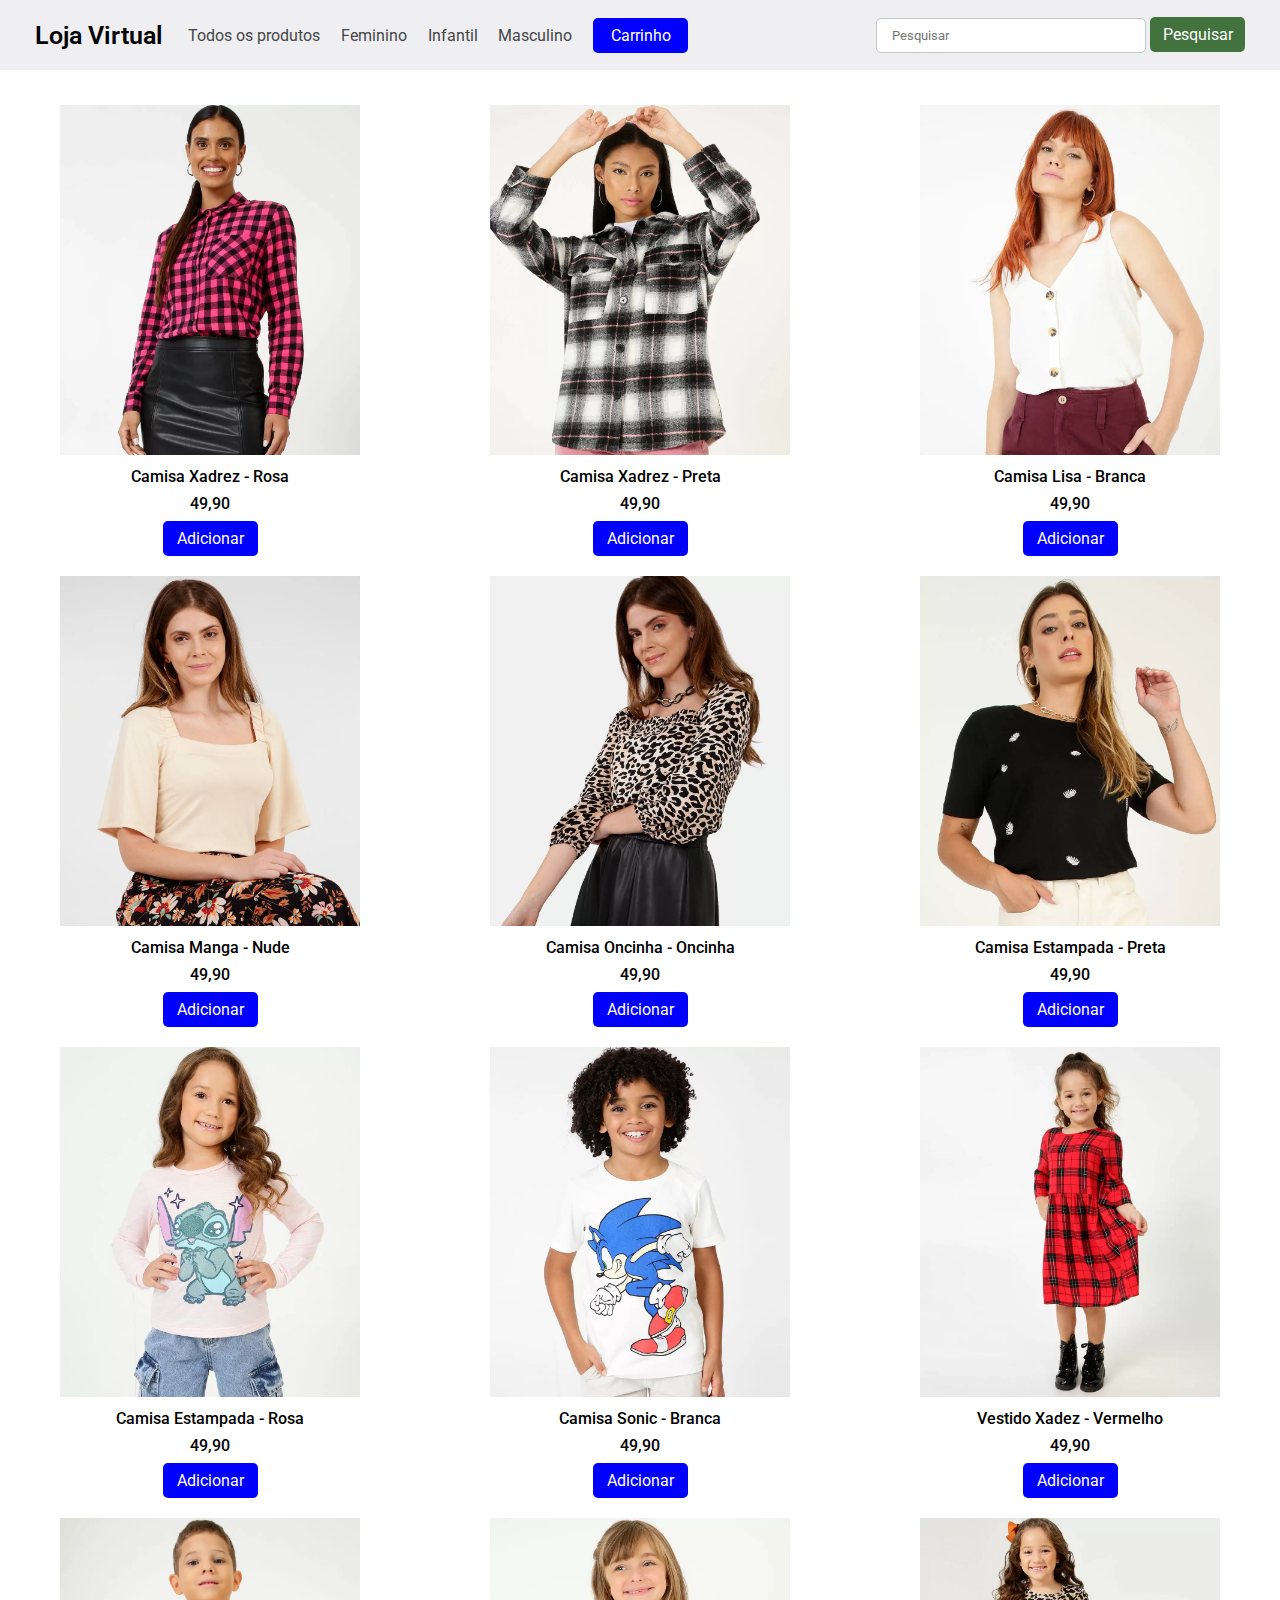
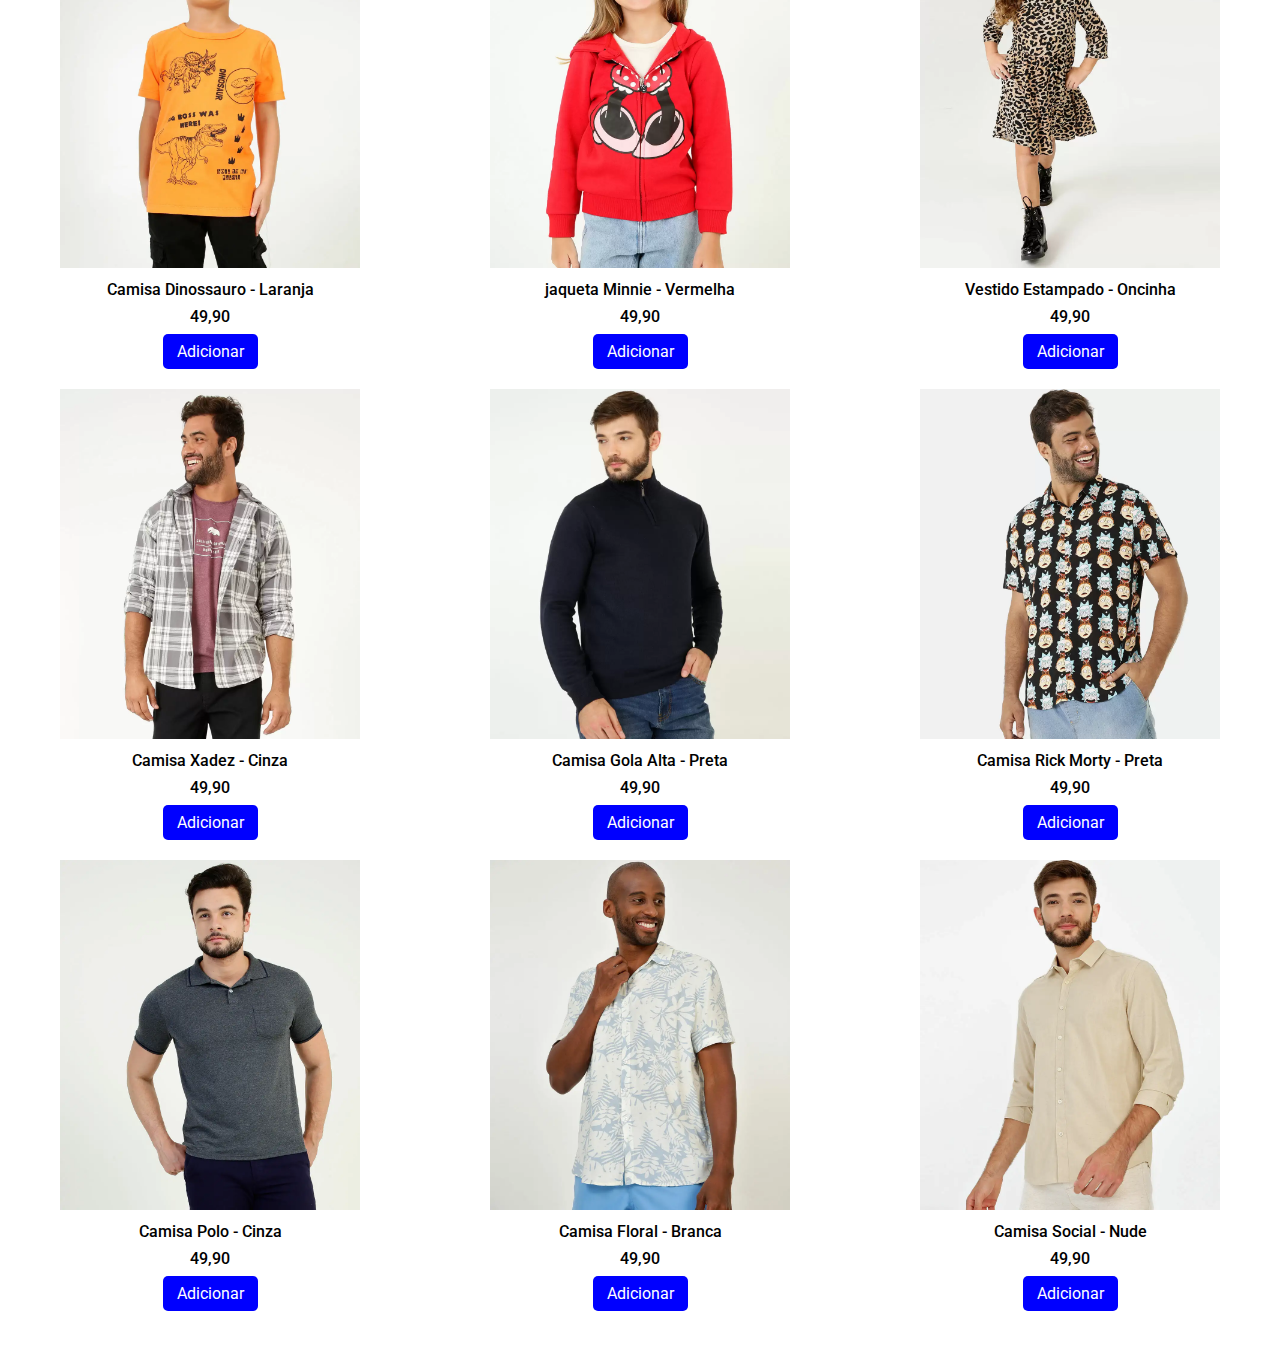
<file: index.html>
<!DOCTYPE html>
<html lang="en">
  <head>
    <meta charset="UTF-8" />
    <meta http-equiv="X-UA-Compatible" content="IE=edge" />
    <meta name="viewport" content="width=device-width, initial-scale=1.0" />
    <title>Loja Virtual</title>
    <link rel="stylesheet" href="./css/style.css" />
    <link
      href="https://cdn.jsdelivr.net/npm/bootstrap@5.3.0/dist/css/bootstrap.min.css"
      rel="stylesheet"
      integrity="sha384-9ndCyUaIbzAi2FUVXJi0CjmCapSmO7SnpJef0486qhLnuZ2cdeRhO02iuK6FUUVM"
      crossorigin="anonymous"
    />
    <script defer src="./index.js"></script>
  </head>
  <body>
    <header>
      <div class="header_menu">
        <div class="title">Loja Virtual</div>
        <nav>
          <a class="nav-link" aria-current="page" id="all" href="#"
            >Todos os produtos</a
          >
          <a
            class="nav-link"
            aria-current="page"
            id="feminino"
            href="./feminino.html"
            >Feminino</a
          >
          <a
            class="nav-link"
            aria-current="page"
            id="infantil"
            href="./infantil.html"
            >Infantil</a
          >
          <a
            class="nav-link"
            aria-current="page"
            id="masculino"
            href="./masculino.html"
            >Masculino</a
          >
          <button class="button_cart">Carrinho</button>
        </nav>
      </div>
      <div class="header_search">
        <input
          class="search"
          type="text"
          name="search"
          id="search"
          placeholder="Pesquisar"
        />
        <button class="button_search">Pesquisar</button>
      </div>
    </header>
    <main>
      <section class="section_products"></section>

      <!-- MODAL CARRINHO -->
      <div class="modal">
        <button class="close_modal" id="close_modal">x</button>
        <div class="modalContainer" id="modal">
            
            <div class="modalContent">
              <!-- Conteúdo do Modal -->
              <h2 class="title_cart">Carrinho de compras</h2>
              <section class="section_products_cart"></section>
            </div>
          </div>
      </div>
    </main>
    <footer></footer>
  </body>
</html>
</file>
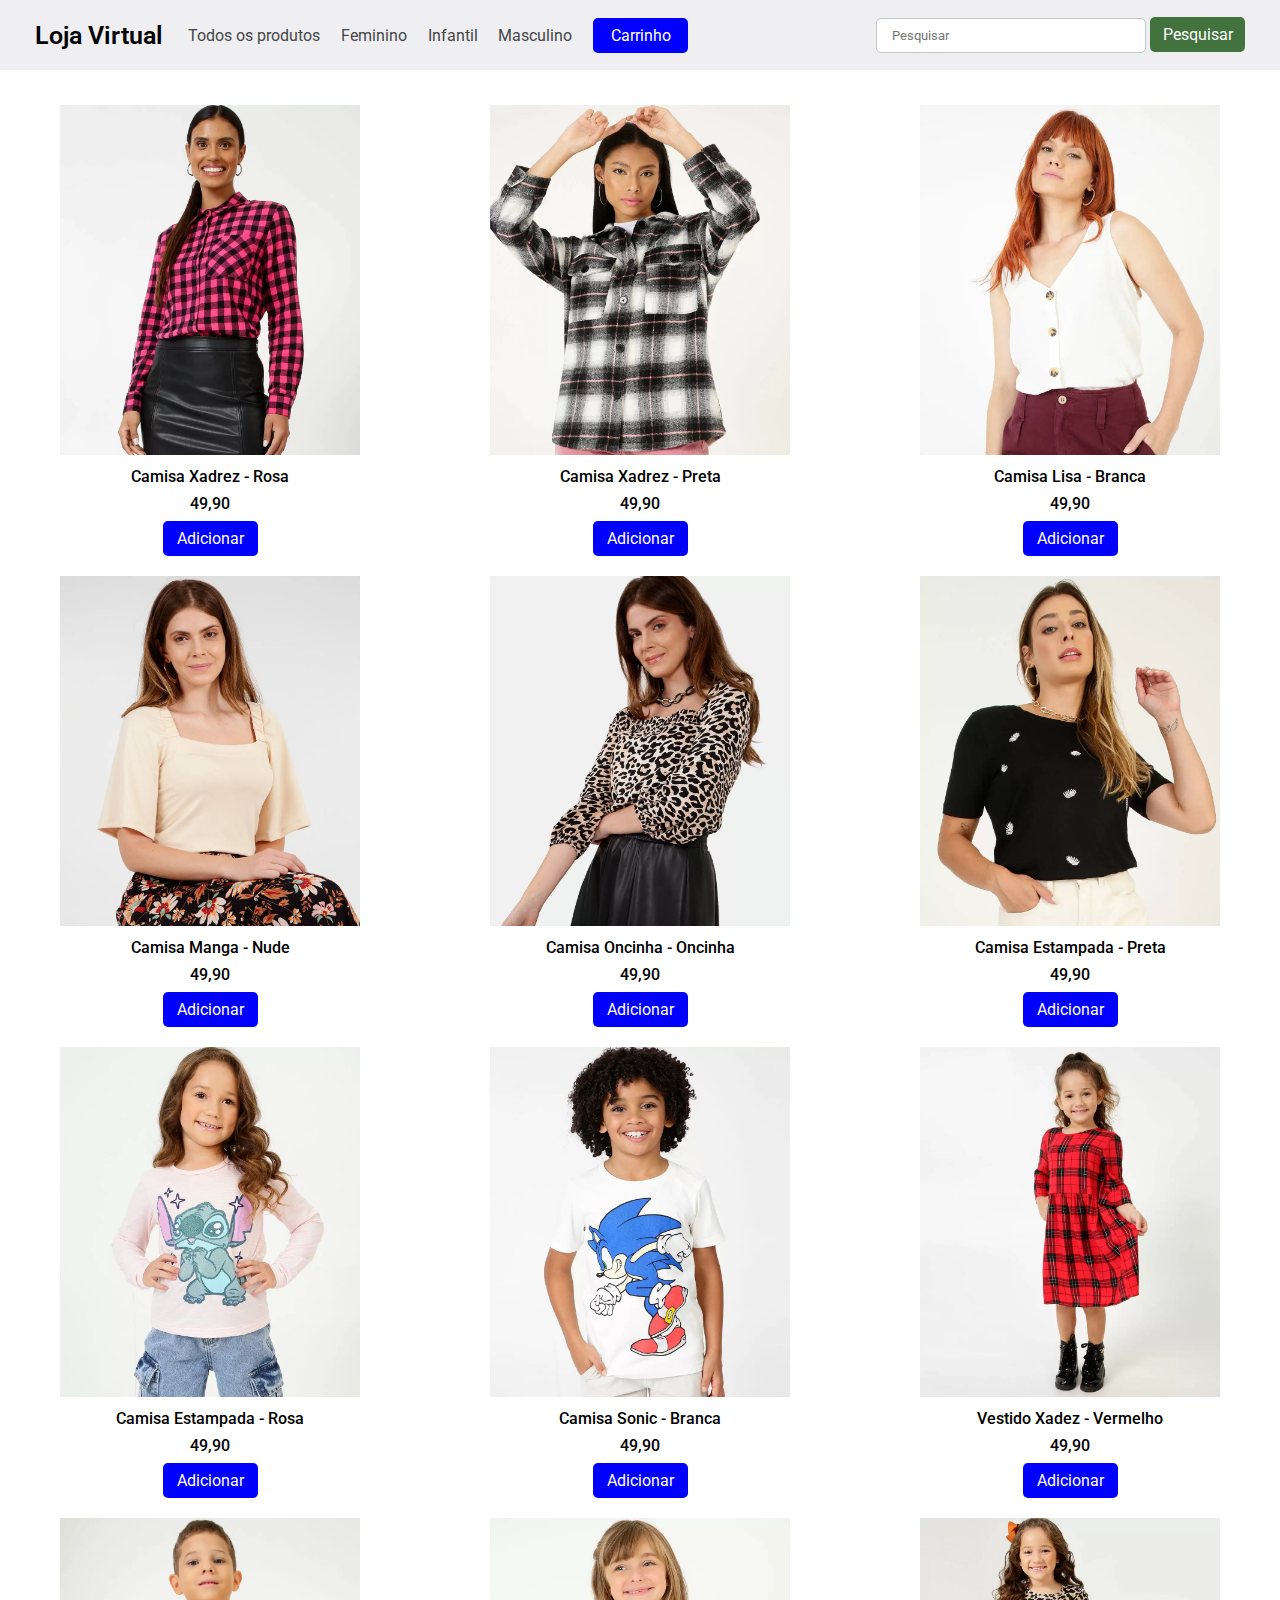
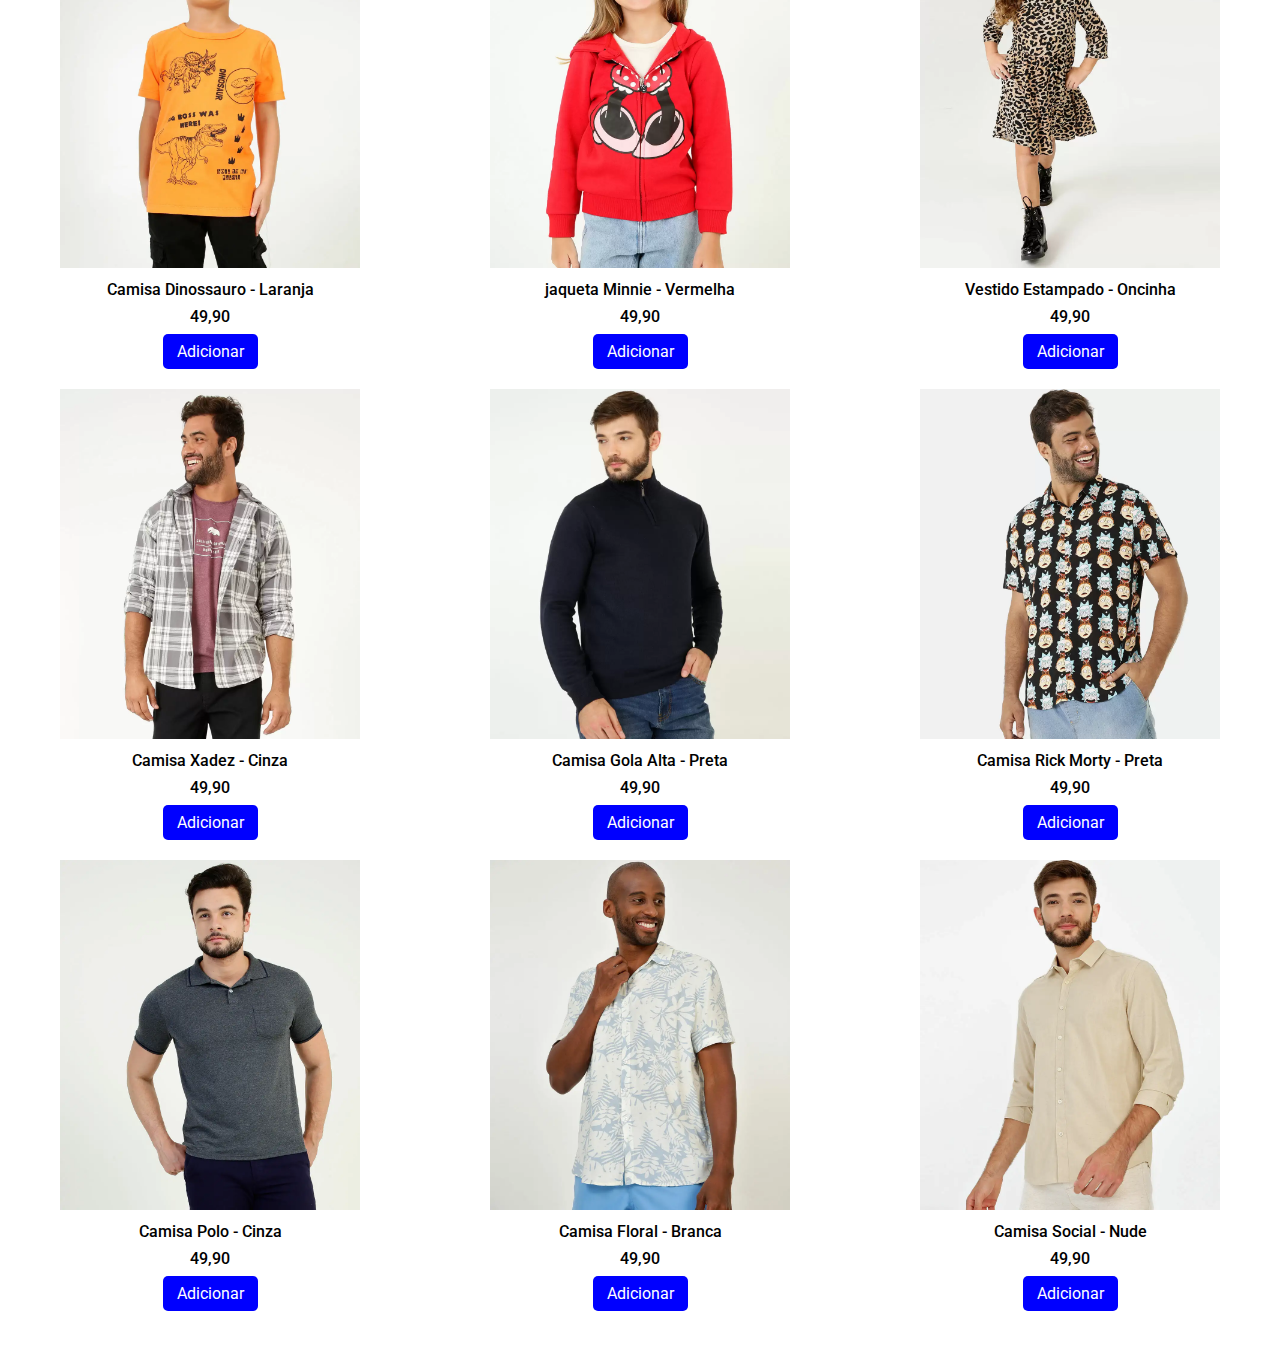
<file: feminino.html>
<!DOCTYPE html>
<html lang="en">
<head>
    <meta charset="UTF-8">
    <meta http-equiv="X-UA-Compatible" content="IE=edge">
    <meta name="viewport" content="width=device-width, initial-scale=1.0">
    <title>Loja Virtual</title>
    <link rel="stylesheet" href="./css/style.css">
    <script defer src="./index.js"></script>
</head>
<body>
    <header>
        <div class="header_menu">
            <div class="title">Loja Virtual</div>
            <nav>
                <a class="nav-link" aria-current="page" id="all" href="./index.html">Todos os produtos</a>
                <a class="nav-link" aria-current="page" id="feminino" href="#">Feminino</a>
                <a class="nav-link" aria-current="page" id="infantil" href="./infantil.html">Infantil</a>
                <a class="nav-link" aria-current="page" id="masculino" href="./masculino.html">Masculino</a>
                <button class="button_cart">Carrinho</button>
            </nav>
        </div>
        <form class="header_search">
            <input class="search" type="text" name="search" id="search" placeholder="Pesquisar">
            <button class="button_search">Pesquisar</button>
        </form>
    </header>
    <main>
        <section class="section_products"></section>
  
        <!-- MODAL CARRINHO -->
        <div class="modal">
          <button class="close_modal" id="close_modal">x</button>
          <div class="modalContainer" id="modal">
              
              <div class="modalContent">
                <!-- Conteúdo do Modal -->
                <h2 class="title_cart">Carrinho de compras</h2>
                <section class="section_products_cart"></section>
              </div>
            </div>
        </div>
      </main>
    <footer></footer>
    
</body>
</html>
</file>
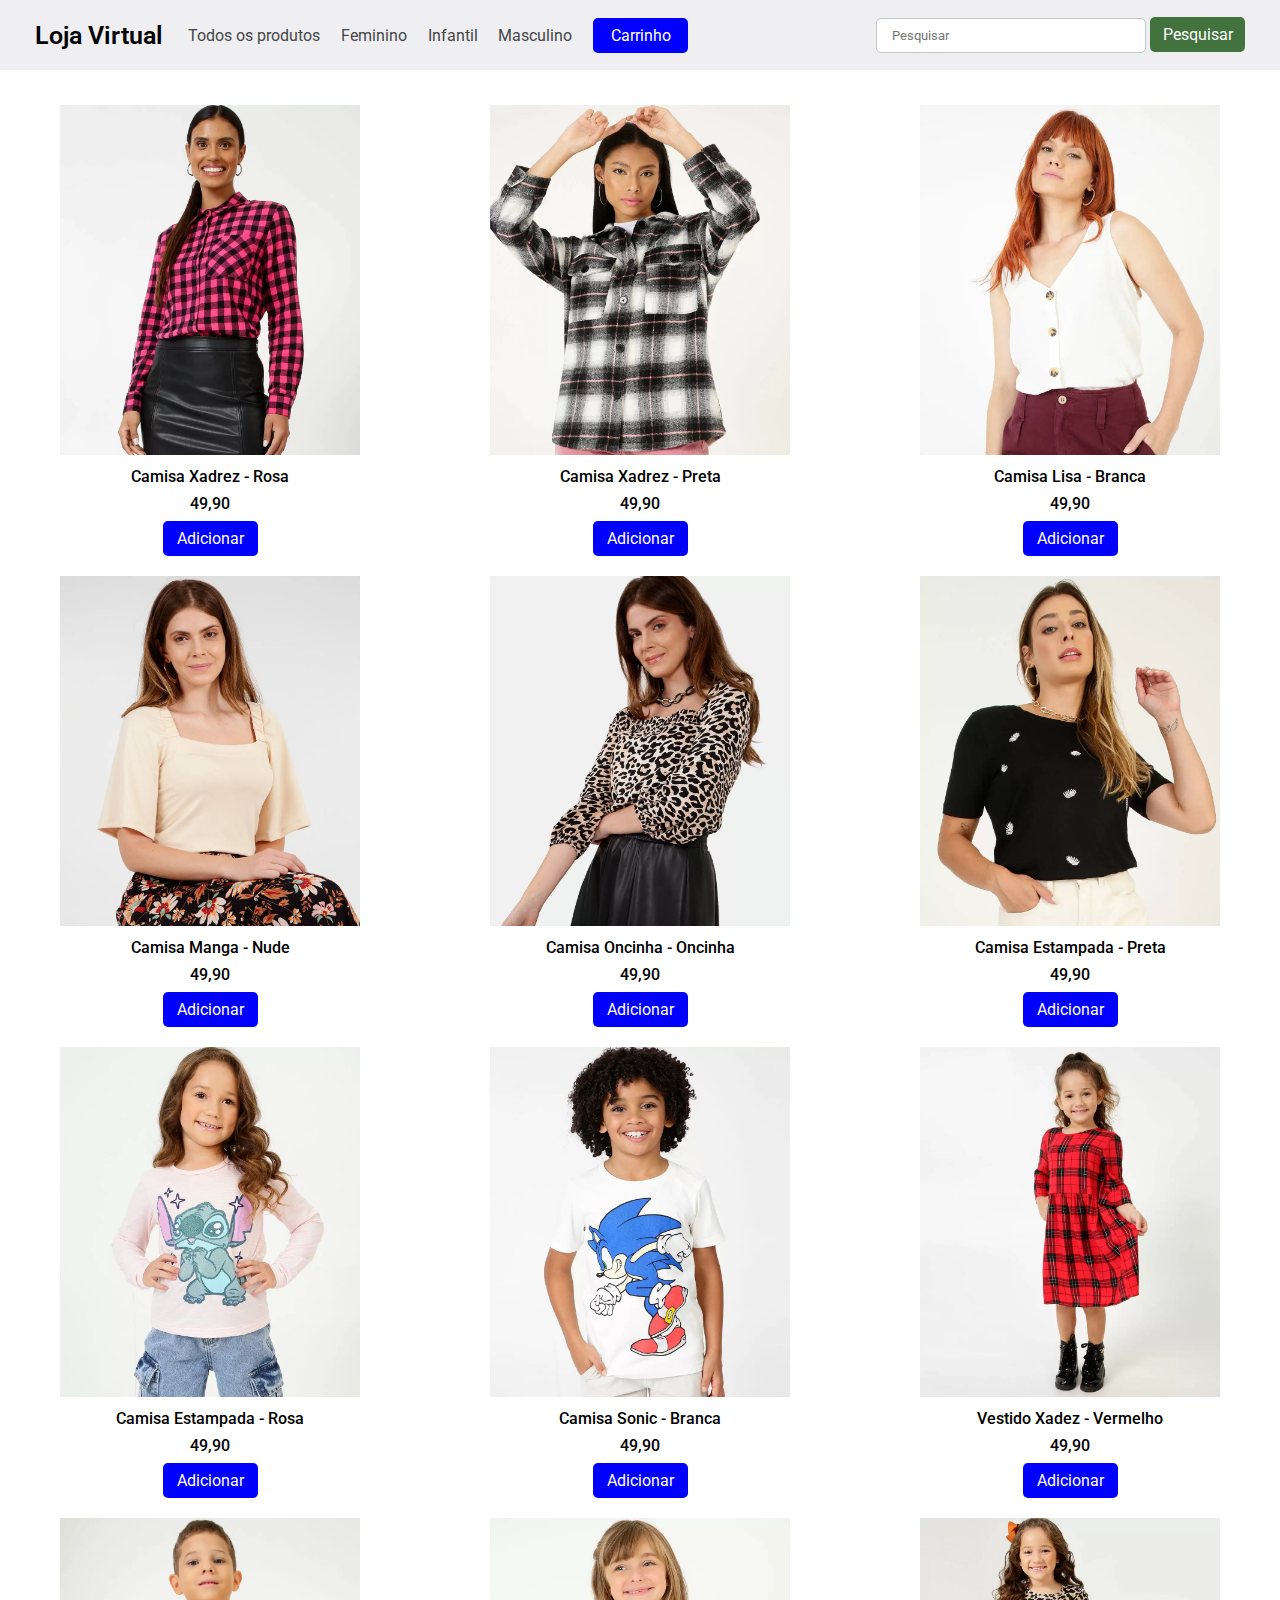
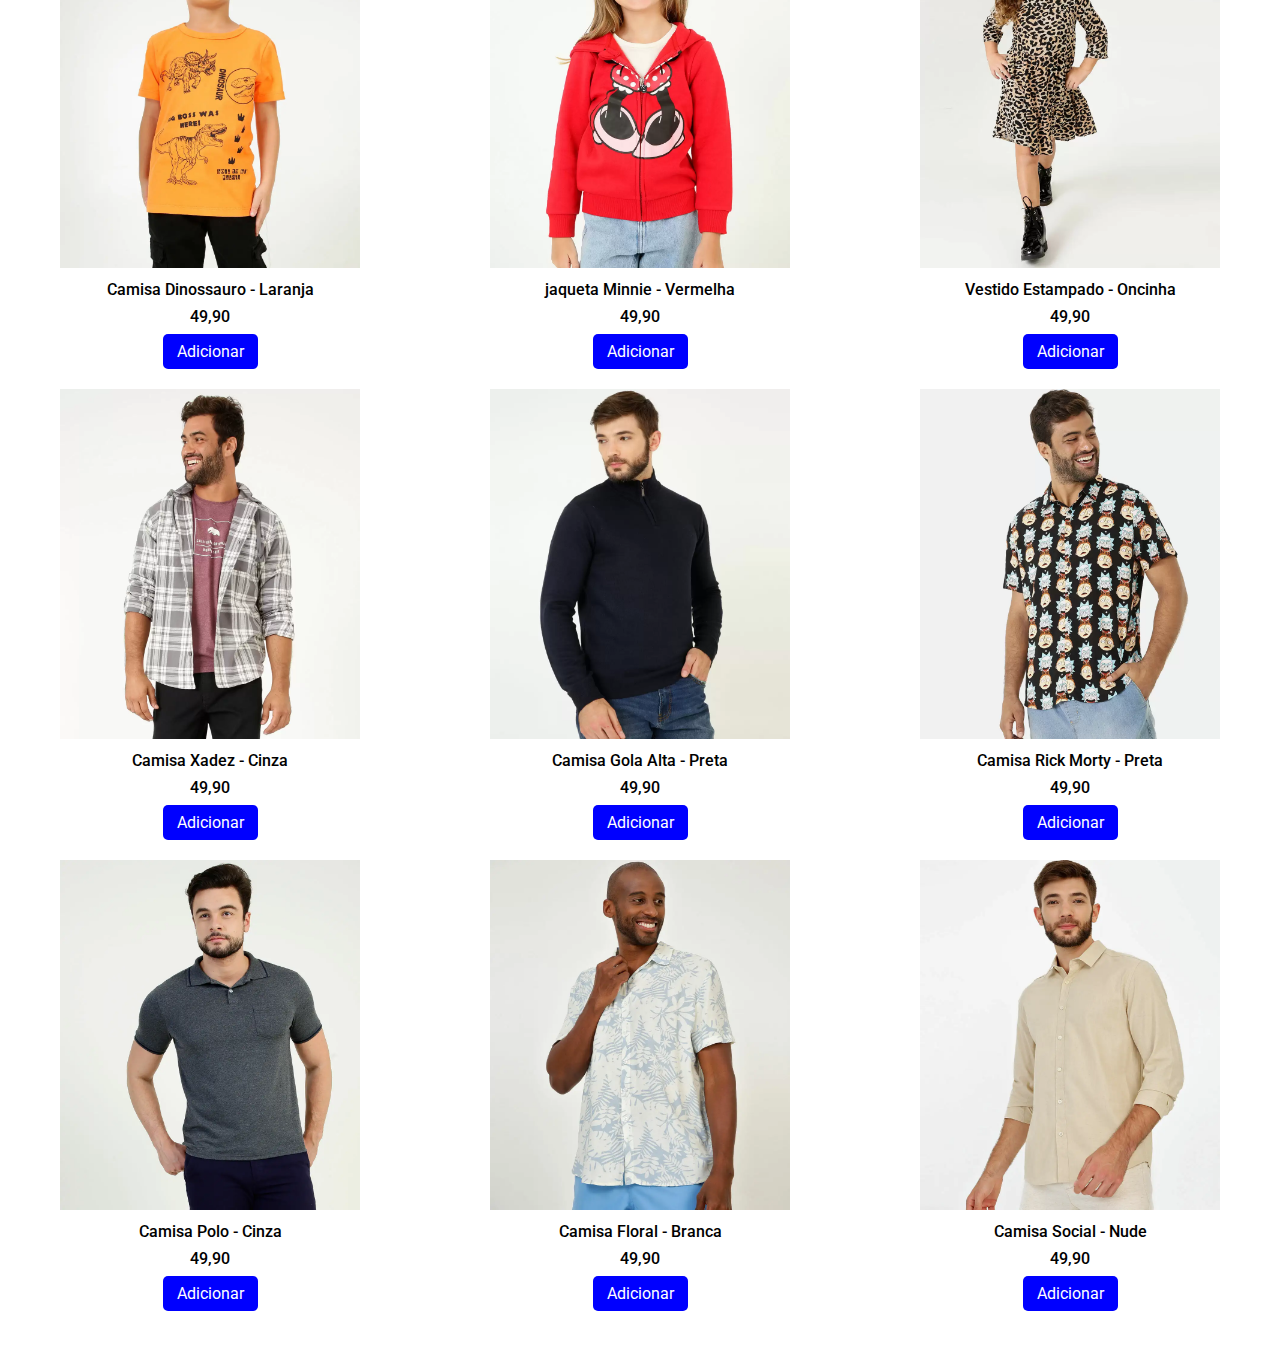
<file: infantil.html>
<!DOCTYPE html>
<html lang="en">
<head>
    <meta charset="UTF-8">
    <meta http-equiv="X-UA-Compatible" content="IE=edge">
    <meta name="viewport" content="width=device-width, initial-scale=1.0">
    <title>Loja Virtual</title>
    <link rel="stylesheet" href="./css/style.css">
    <script defer src="./index.js"></script>
</head>
<body>
    <header>
        <div class="header_menu">
            <div class="title">Loja Virtual</div>
            <nav>
                <a class="nav-link" aria-current="page" id="all" href="./index.html">Todos os produtos</a>
                <a class="nav-link" aria-current="page" id="feminino" href="./feminino.html">Feminino</a>
                <a class="nav-link" aria-current="page" id="infantil" href="#">Infantil</a>
                <a class="nav-link" aria-current="page" id="masculino" href="./masculino.html">Masculino</a>
                <button class="button_cart">Carrinho</button>
            </nav>
        </div>
        <form class="header_search">
            <input class="search" type="text" name="search" id="search" placeholder="Pesquisar">
            <button class="button_search">Pesquisar</button>
        </form>
    </header>
    <main>
        <section class="section_products"></section>
  
        <!-- MODAL CARRINHO -->
        <div class="modal">
          <button class="close_modal" id="close_modal">x</button>
          <div class="modalContainer" id="modal">
              
              <div class="modalContent">
                <!-- Conteúdo do Modal -->
                <h2 class="title_cart">Carrinho de compras</h2>
                <section class="section_products_cart"></section>
              </div>
            </div>
        </div>
      </main>
    <footer></footer>
    
</body>
</html>
</file>
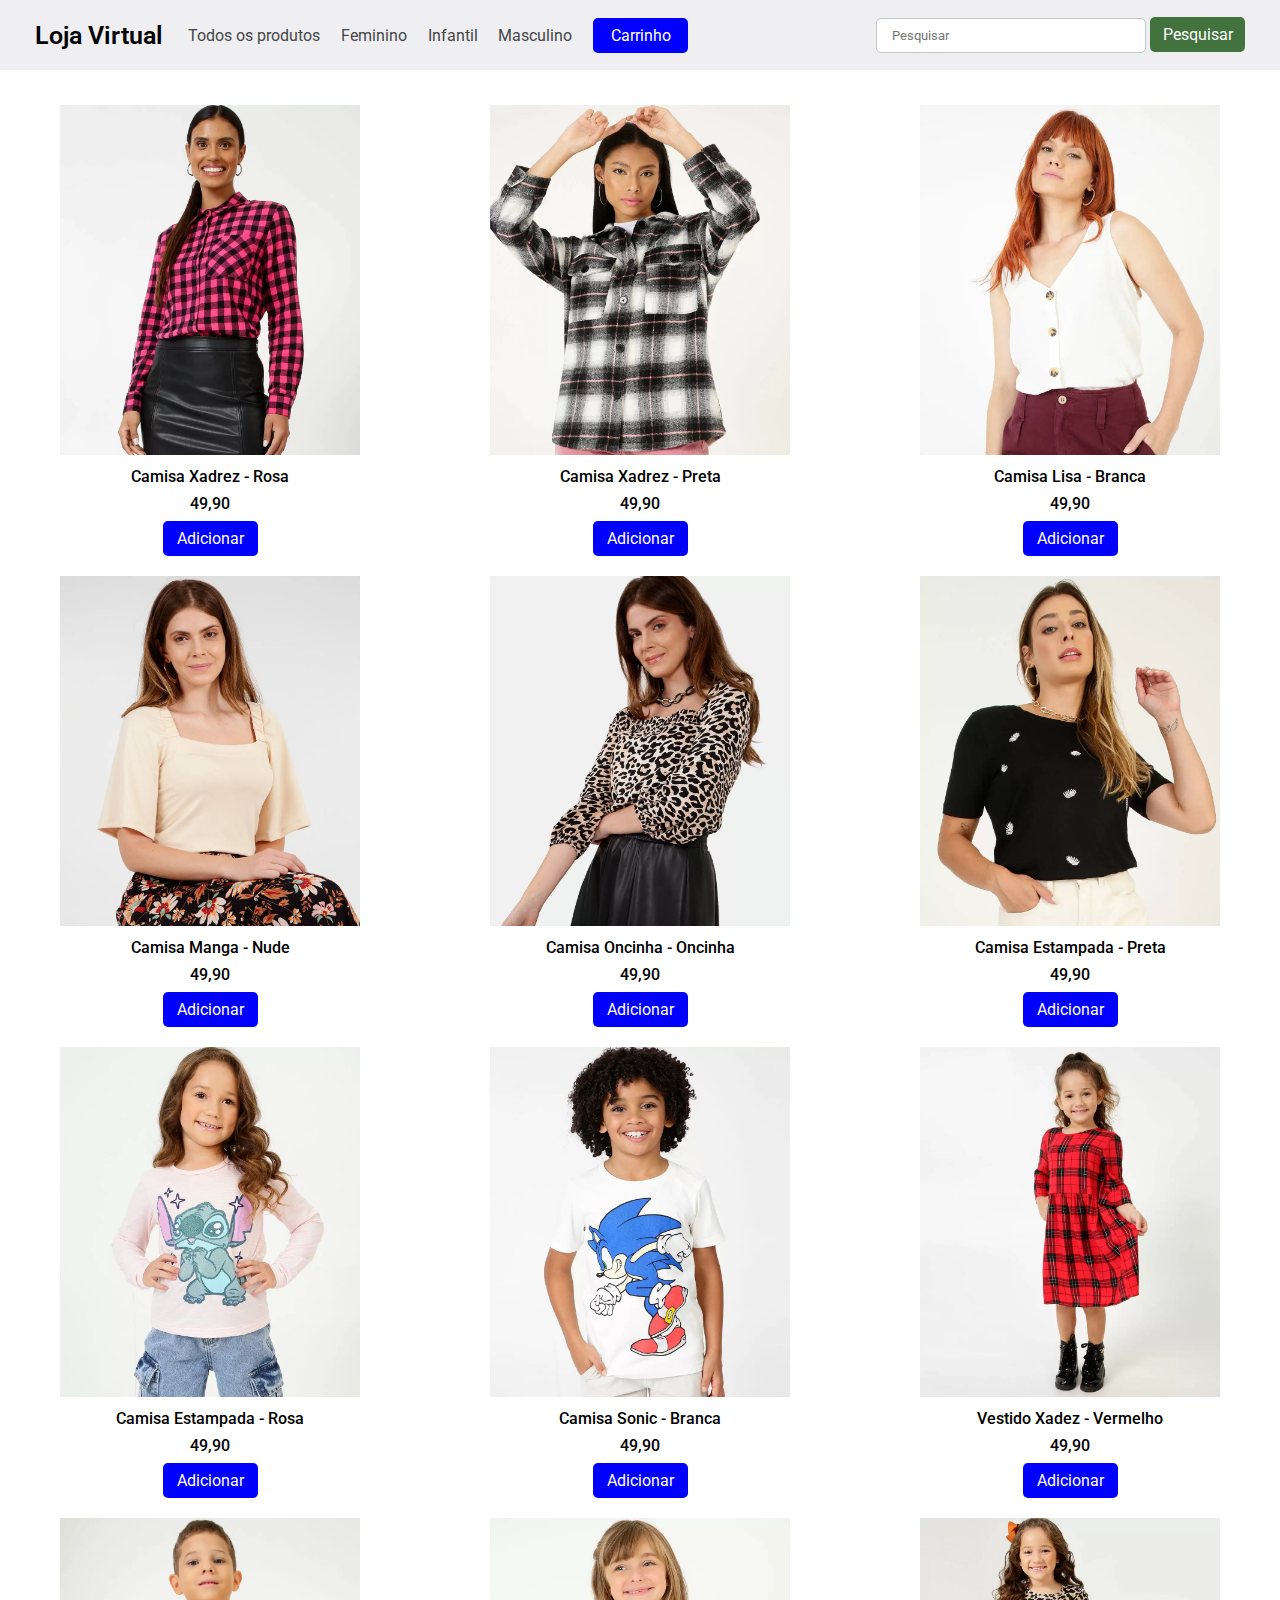
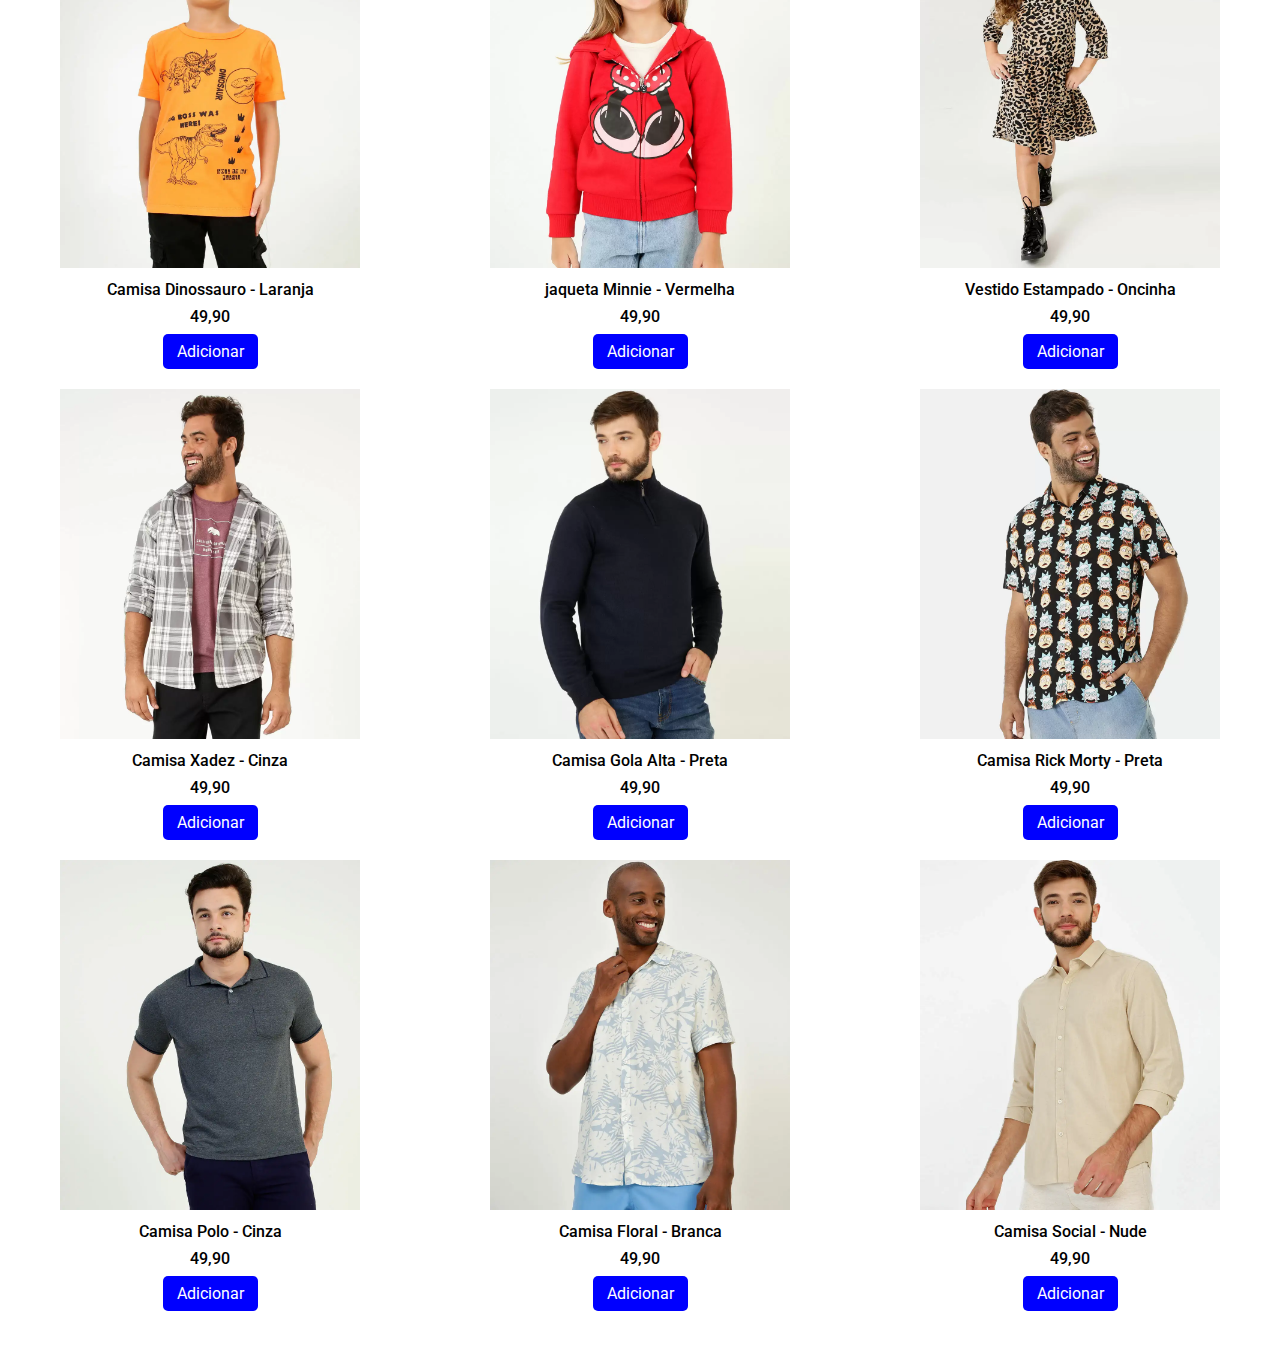
<file: masculino.html>
<!DOCTYPE html>
<html lang="en">
<head>
    <meta charset="UTF-8">
    <meta http-equiv="X-UA-Compatible" content="IE=edge">
    <meta name="viewport" content="width=device-width, initial-scale=1.0">
    <title>Loja Virtual</title>
    <link rel="stylesheet" href="./css/style.css">
    <script defer src="./index.js"></script>
</head>
<body>
    <header>
        <div class="header_menu">
            <div class="title">Loja Virtual</div>
            <nav>
                <a class="nav-link" aria-current="page" id="all" href="./index.html">Todos os produtos</a>
                <a class="nav-link" aria-current="page" id="feminino" href="./feminino.html">Feminino</a>
                <a class="nav-link" aria-current="page" id="infantil" href="./infantil.html">Infantil</a>
                <a class="nav-link" aria-current="page" id="masculino" href="#">Masculino</a>
                <button class="button_cart">Carrinho</button>
            </nav>
        </div>
        <form class="header_search">
            <input class="search" type="text" name="search" id="search" placeholder="Pesquisar">
            <button class="button_search">Pesquisar</button>
        </form>
    </header>
    <main>
        <section class="section_products"></section>
  
        <!-- MODAL CARRINHO -->
        <div class="modal">
          <button class="close_modal" id="close_modal">x</button>
          <div class="modalContainer" id="modal">
              
              <div class="modalContent">
                <!-- Conteúdo do Modal -->
                <h2 class="title_cart">Carrinho de compras</h2>
                <section class="section_products_cart"></section>
              </div>
            </div>
        </div>
      </main>
    <footer></footer>
    
</body>
</html>
</file>
<file: css/style.css>
@import url('https://fonts.googleapis.com/css2?family=Roboto:wght@300;400;700&display=swap');

*{
    margin: 0px;
    padding: 0px;
    box-sizing: border-box;
    font-family: "Roboto", "Sans";
}

a, button {
    all: unset;
    cursor: pointer;
}

header{
    width: 100%;
    height: 70px;
    display: flex;
    justify-content:space-between;
    align-items: center;
    font-weight: 400;
    padding: 0px 35px;
    background-color: rgb(239, 239, 242);
}
.header_menu{
    display: flex;
    justify-content: center;
    align-items: center;
}
.title{
    font-weight: 600;
    font-size: 25px;
}
nav{
    width: 500px;
    display: flex;
    justify-content: space-between;
    align-items: center;
    margin-left: 25px;
    color: rgb(69, 70, 71);
}
a:hover{
    color: rgb(32, 32, 33);
}
.button_cart{
    width: 95px;
    height: 35px;
    background-color: rgb(0, 0, 255);
    color: white;
    text-align: center;
    font-weight: 400;
    border-radius: 5px;
}
.cart_add{
    width: 95px;
    height: 35px;
    background-color: rgb(0, 0, 255);
    color: white;
    text-align: center;
    font-weight: 400;
    border-radius: 5px;
}
.search{
    width: 270px;
    height: 35px;
    border: 1px solid rgb(194, 199, 199);
    border-radius: 5px;
    padding-left: 15px;
}
.button_search{

    width: 95px;
    height: 35px;
    background-color: rgb(66, 114, 62);
    color: white;
    text-align: center;
    font-weight: 400;
    border-radius: 5px;
}
.section_products{
    display: flex;
    justify-content: space-between;
    padding: 25px 60px;
    flex-wrap: wrap; 
}
.product{
    text-align: center;
    font-weight: 500;
    margin: 10px 0px;
}
.section_image{
    width: 300px;
    height: 350px;
}
.section_name{
    margin: 8px 0px;
}
.section_value{
    margin: 8px 0px;
}
.modal {
    display: none;
    position: fixed;
    top: 0;
    left: 0;
    width: 100%;
    height: 100%;
    background-color: rgba(0, 0, 0, 0.5); /* Fundo semitransparente */
  }

  .modalContainer {
    min-width: 85%;
    min-height: 80%;
    max-width: 85%;
    max-height: 80%;
    overflow-y: auto;
    flex-wrap: wrap;
    position: absolute;
    top: 50%;
    left: 50%;
    transform: translate(-50%, -50%);
    background-color: #fff; /* Fundo branco do conteúdo */
    padding: 20px;
    border-radius: 5px;
    box-shadow: 0 2px 8px rgba(0, 0, 0, 0.3);
  }

  .close_modal {
    width: 50px;
    height: 50px;
    position: absolute;
    top: 60px;
    right: 95px;
    font-size: 16px;
    background: none;
    border: 1 px solid rgb(140, 140, 140);
    background-color: rgb(140, 140, 140);
    border-radius: 25px;
    color: #fff;
    text-align: center;
    font-size: large;
    cursor: pointer;
    z-index: 1;
  }
.close_modal:hover{
    background-color: rgb(82, 82, 82);
    color: white;
}

.title_cart{
    padding-bottom: 5px;
    border-bottom: 1px solid black ;
}
.section_products_cart{
    width: 100%;
    height: 100%;
    display: flex;
    flex-wrap: wrap;
}
</file>
